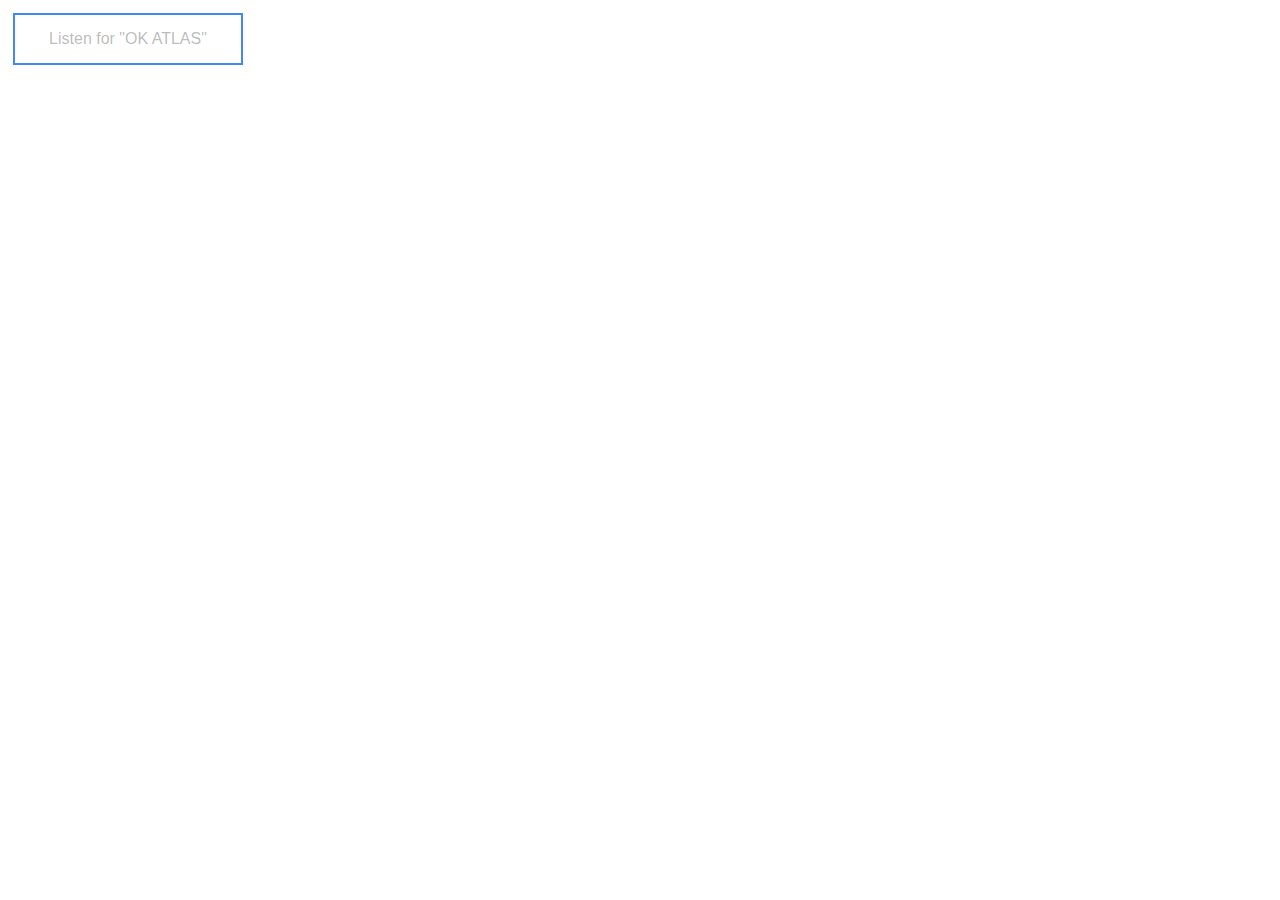
<file: specGen/index.html>
<!DOCTYPE html>
<html>
  <head>
    <meta charset="utf-8"/>
    <script src="./lib/tf.min.js"></script>
    <script src="./lib/properties.js"></script>
    <script src="./lib/spec_gen_lib.js"></script>
    <script src="./lib/index.js"></script>
    <link rel="stylesheet" href="./lib/styles.css">
    <title>Offline Recognition</title>
  </head> 
  <body>
    <button id="listen" onclick="listen()" class="button" disabled="true">Listen for "OK ATLAS"</button>
    <div id="console"></div>
    <div id="predictions" style="display: none;flex-direction: row">
      <div id="ok_atlas" class="prediction">OK ATLAS</div>
      <div id="other" class="prediction">Other</div>
    </div>
    <!-- <audio id="yes">
      <source src="yes.mp3" type="audio/mpeg">
    </audio> Sathish : Commented this part out-->
  </body>
</html>
</file>
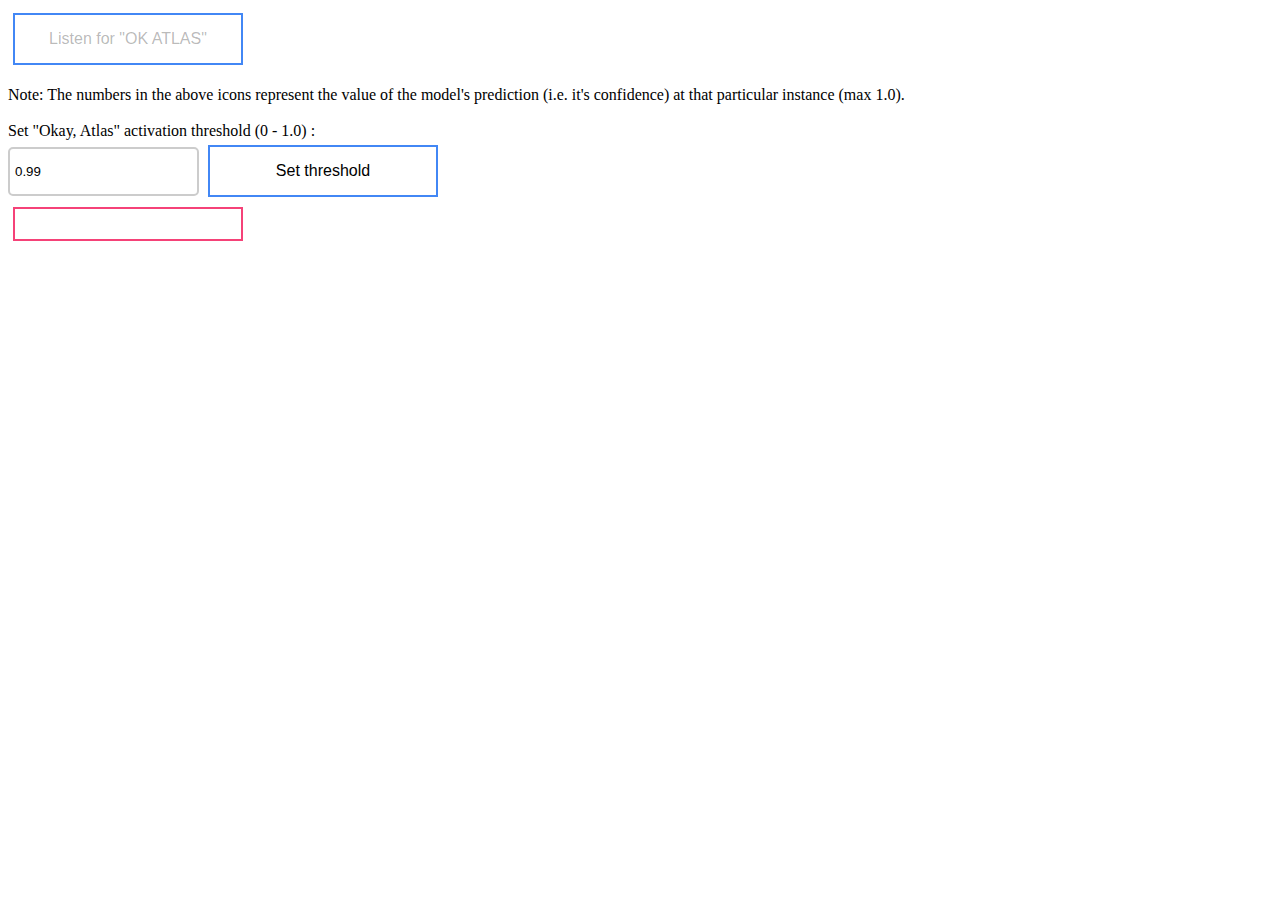
<file: specGenFinal/index.html>
<!DOCTYPE html>
<html>
  <head>
    <meta charset="utf-8"/>
    <script src="./lib/adapter.js"></script>
    <script src="./lib/tf.min.js"></script>
    <script src="./lib/properties.js"></script>
    <script src="./lib/spec_gen_lib.js"></script>
    <!-- <script src="./lib/speechcommands.js"></script> -->
    <script src="./lib/canvasjs.min.js"></script>
    <script src="./lib/index.js"></script>
    
    <link rel="stylesheet" href="./lib/styles.css">
    <title>Offline Recognition</title>
  </head> 
  <body>
    <button id="listen" onclick="listen()" class="button" disabled="true">Listen for "OK ATLAS"</button>
    
    <p>
      Note: The numbers in the above icons represent the value of the model's prediction (i.e. it's confidence) at that particular instance (max 1.0).
      <br>
      <br>
      Set "Okay, Atlas" activation threshold (0 - 1.0) : 
      <br>
      <input type="text" name="threshold" id="threshold" value="0.99">
      <button type="button" id="set" class="button" onclick="setThreshold()">Set threshold</button>
      <br>
      <button id="model_version" class="info"></button>
    </p>
    <div id="console"></div>
    <div id="predictions" style="display: none;flex-direction: row">
      <div id="ok_atlas" class="prediction">OK ATLAS</div>
      <div id="other" class="negative">Other</div>
    </div>
    <div id="chartContainer" style="height: 300px; width: 50%;"></div>
    <script>
      var chart = new CanvasJS.Chart('chartContainer', {
        title: {
          text: "Confidence"
        },
        axisY: {
          includeZero: false,
          maximum: 1.25,
          minimum: 0,
          markerSize:0
        },      
        data: [{
          type: "line",
          dataPoints: chartData
        }]
      });
    </script>

  </body>
</html>
</file>
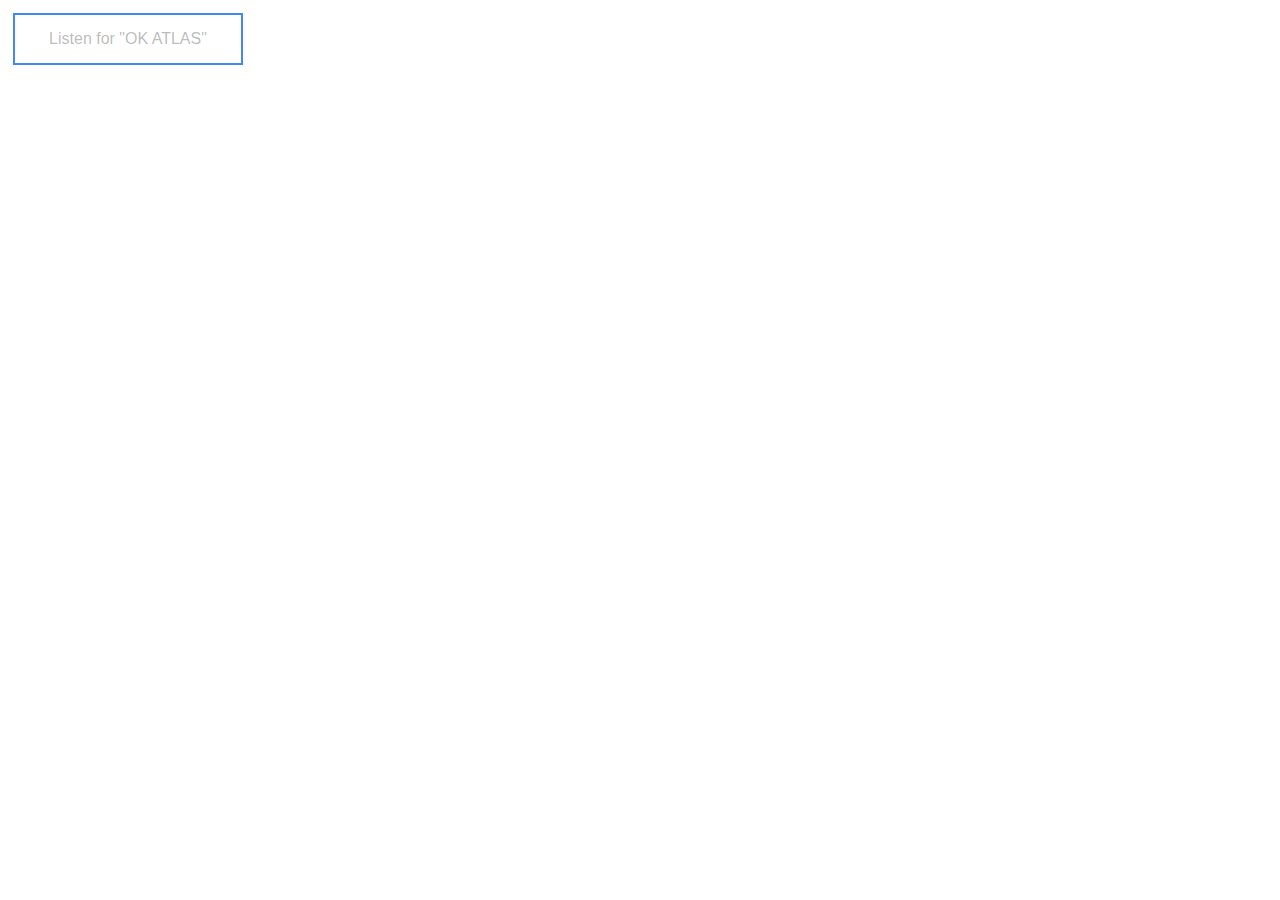
<file: specGenMic/index.html>
<!DOCTYPE html>
<html>
  <head>
    <meta charset="utf-8"/>
    <script src="./lib/adapter.js"></script>
    <script src="./lib/tf.min.js"></script>
    <script src="./lib/properties.js"></script>
    <script src="./lib/spec_gen_lib.js"></script>
    <script src="./lib/index.js"></script>
    <link rel="stylesheet" href="./lib/styles.css">
    <title>Offline Recognition</title>
  </head> 
  <body>
    <button id="listen" onclick="listen()" class="button" disabled="true">Listen for "OK ATLAS"</button>
    <div id="console"></div>
    <div id="predictions" style="display: none;flex-direction: row">
      <div id="ok_atlas" class="prediction">OK ATLAS</div>
      <div id="other" class="prediction">Other</div>
    </div>
    <!-- <audio id="yes">
      <source src="yes.mp3" type="audio/mpeg">
    </audio> Sathish : Commented this part out-->
  </body>
</html>
</file>
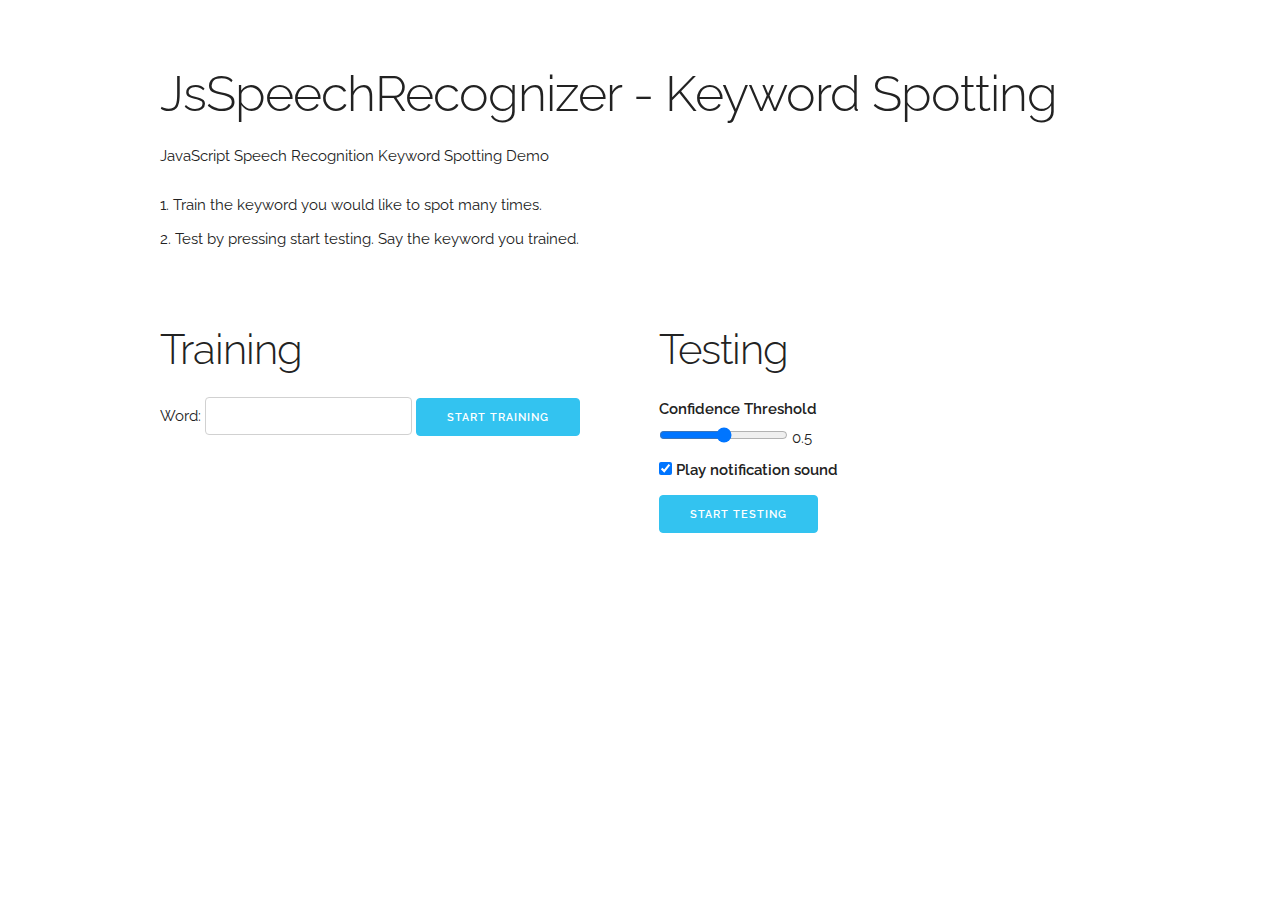
<file: KeywordSpotting/keyword-spotting.html>
<!DOCTYPE html>
<html lang="en">

<head>
    <meta charset="utf-8">
    <title>JavaScript Speech Recognition - Keyword Spotting Demo</title>

    <meta name="viewport" content="width=device-width, initial-scale=1">
    <link href="//fonts.googleapis.com/css?family=Raleway:400,300,600" rel="stylesheet" type="text/css">
    <link rel="stylesheet" href="./css/normalize.css">
    <link rel="stylesheet" href="./css/skeleton.css">
    <link rel="stylesheet" href="./css/demos.css">

</head>

<body>
    <audio id='audio' ></audio>
    <!-- Include the WebRTC adapter -->
    <script src="./adapter.js"></script>
    <!-- Include jquery -->
    <script src="https://ajax.googleapis.com/ajax/libs/jquery/2.2.0/jquery.min.js"></script>
    <script src="./JsSpeechRecognizer.js"></script>

    <script>
        // Load a notification sound
       // var notificationSound = new Audio("./notification1.wav");
        //var notificationSound = new Audio();  // Sathish
        //notificationSound.play(); //Sathish 
        

        var speechRec = new JsSpeechRecognizer();

        // Adjust the recognizer parameters
        speechRec.numGroups = 60;
        speechRec.groupSize = 5;

        speechRec.openMic();

        $(document).ready(function() {
            // Add the handler for the button
            $("#startStopRecordingButton").click(function() {
                if (!speechRec.isRecording()) {
                    var word = $("#currentWordText").val();
                    speechRec.startTrainingRecording(word);

                    // Update the UI, and prevent the testing button from being pressed
                    $("#startStopRecordingButton").val("stop training");
                    document.getElementById("testingStartStopRecordingButton").disabled = true;
                    
                    
                } else {
                    var recordingId = speechRec.stopRecording();

                    // Update the UI and re-enable testing button
                    $("#startStopRecordingButton").val("start training");
                    document.getElementById("testingStartStopRecordingButton").disabled = false;
                    

                    // Append to the results area
                    var playbackDivId = "playbackResultId" + recordingId;
                    var playButtonId = "playRecordingButton" + recordingId;
                    var deleteButtonId = "deleteRecordingButton" + recordingId;

                    var appendHtml = '<div id=' + playbackDivId + '>recording #' + recordingId;
                    appendHtml += ' for word <b>' + $("#currentWordText").val() + '</b>';
                    appendHtml += '<input type="button" class="playDeleteButton" value="play" id="' + playButtonId + '"" />';
                    appendHtml += '<input type="button" class="playDeleteButton" value="delete" id="' + deleteButtonId + '" />';
                    appendHtml += '</div>';

                    $("#resultsDiv").append(appendHtml);

                    // Add the play click functionality
                    var finalPlaybackId = recordingId - 1;
                    $("#" + playButtonId).click(function() {
                        speechRec.playTrainingBuffer((finalPlaybackId));
                    });

                    // Add the delete click functionality
                    $("#" + deleteButtonId).click(function() {
                        $("#" + playbackDivId).hide();
                        speechRec.deleteTrainingBuffer(finalPlaybackId);
                        speechRec.generateModel();
                    });

                    // regenerate the model
                    speechRec.generateModel();

                }
            });

            $("#testingStartStopRecordingButton").click(function() {
                if (!speechRec.isRecording()) {
                    // Update the UI and prevent the training button from being pressed
                    $("#testingStartStopRecordingButton").val("stop testing");
                    document.getElementById("startStopRecordingButton").disabled = true;
                    
                    speechRec.startKeywordSpottingRecording();
                } else {
                    $("#testingStartStopRecordingButton").val("start testing");
                    document.getElementById("startStopRecordingButton").disabled = false;
                    
                    speechRec.stopRecording();
                }
            });

            // Update the confidence threshold
            $("#confidenceThreshold").val(speechRec.keywordSpottingMinConfidence);
            $("#confidenceThresholdOutput").val(speechRec.keywordSpottingMinConfidence);

            $("#confidenceThreshold").on('change', function() {
                $("#confidenceThresholdOutput").val($("#confidenceThreshold").val());
                speechRec.keywordSpottingMinConfidence = $("#confidenceThreshold").val();
            });

        });

        var updateKeywordSpotting = function(result) {

            if ($("#playNotificationCheckbox").prop('checked')) {
                // play the notification sound
               /* notificationSound.pause();
                notificationSound.currentTime = 0;
                console.log(notificationSound)
                notificationSound.play(); */
                /*var notificationSound =document.getElementById('audio');
                notificationSound.play()
                notificationSound.src = '../resources/sounds/notification1.wav';
                notificationSound.play()*/
            }

            var timeId = new Date().getTime();
            var playbackDivId = "playbackKeywordSpotId" + timeId;
            var playButtonId = "playKeywordSpotRecordingButton" + timeId;

            var appendHtml = '<div id=' + playbackDivId + '>';
            appendHtml += '<b>' + result.match + '</b> ';
            appendHtml += '<input type="button" value="play" id="' + playButtonId + '" />';
            appendHtml += '</div>';

            $("#testingResultsDiv").append(appendHtml);

            $("#" + playButtonId).click(function() {
                speechRec.playMonoAudio(result.audioBuffer);
            });

        };

        // Set the keyword spotting callback
        speechRec.keywordSpottedCallback = updateKeywordSpotting;
    </script>


    <div class="section">
        <div class="container" style="margin-top: 5%">
            <h1 class="section-heading">JsSpeechRecognizer - Keyword Spotting</h1>
            <p class="section-description">JavaScript Speech Recognition Keyword Spotting Demo</p>
            <!--<a href="https://github.com/dreamdom/JsSpeechRecognizer">JsSpeechRecognizer github page</a> -->
            <ol style="margin-top:20px;">
                <li>Train the keyword you would like to spot many times.</li>
                <li>Test by pressing start testing. Say the keyword you trained.</li>
               <!-- <li>For more detailed instructions, click <a href="https://github.com/dreamdom/JsSpeechRecognizer/tree/master/demos/keyword-spotting/">here</a>.</li> -->
            </ol>

        </div>
    </div>

    <div class="container">
        <div class="row" style="margin-top: 5%">
            <div class="one-half column">
                <h2>Training</h2>
                <div>
                    Word: <input id="currentWordText" type="text" value="" />
                    <input class="button-primary" id="startStopRecordingButton" type="button" value="start training" />
                </div>

                <div id="resultsDiv">
                </div>
            </div>

            <div class="one-half column">
                <h2>Testing</h2>
                <div>
                    <label for="fader">Confidence Threshold</label>
                    <input type="range" min="0" max="1" value=".55" step=".05" id="confidenceThreshold" />
                    <output for="confidenceThreshold" id="confidenceThresholdOutput">.55</output>
                </div>
                <div>
                    <label><input type="checkbox" id="playNotificationCheckbox" checked="checked" /> Play notification sound</label>
                </div>
                <div>
                    <input class="button-primary" id="testingStartStopRecordingButton" type="button" value="start testing" />
                </div>
                <div id="testingResultsDiv">
                </div>
            </div>
        </div>

    </div>

</body>

</html>
</file>
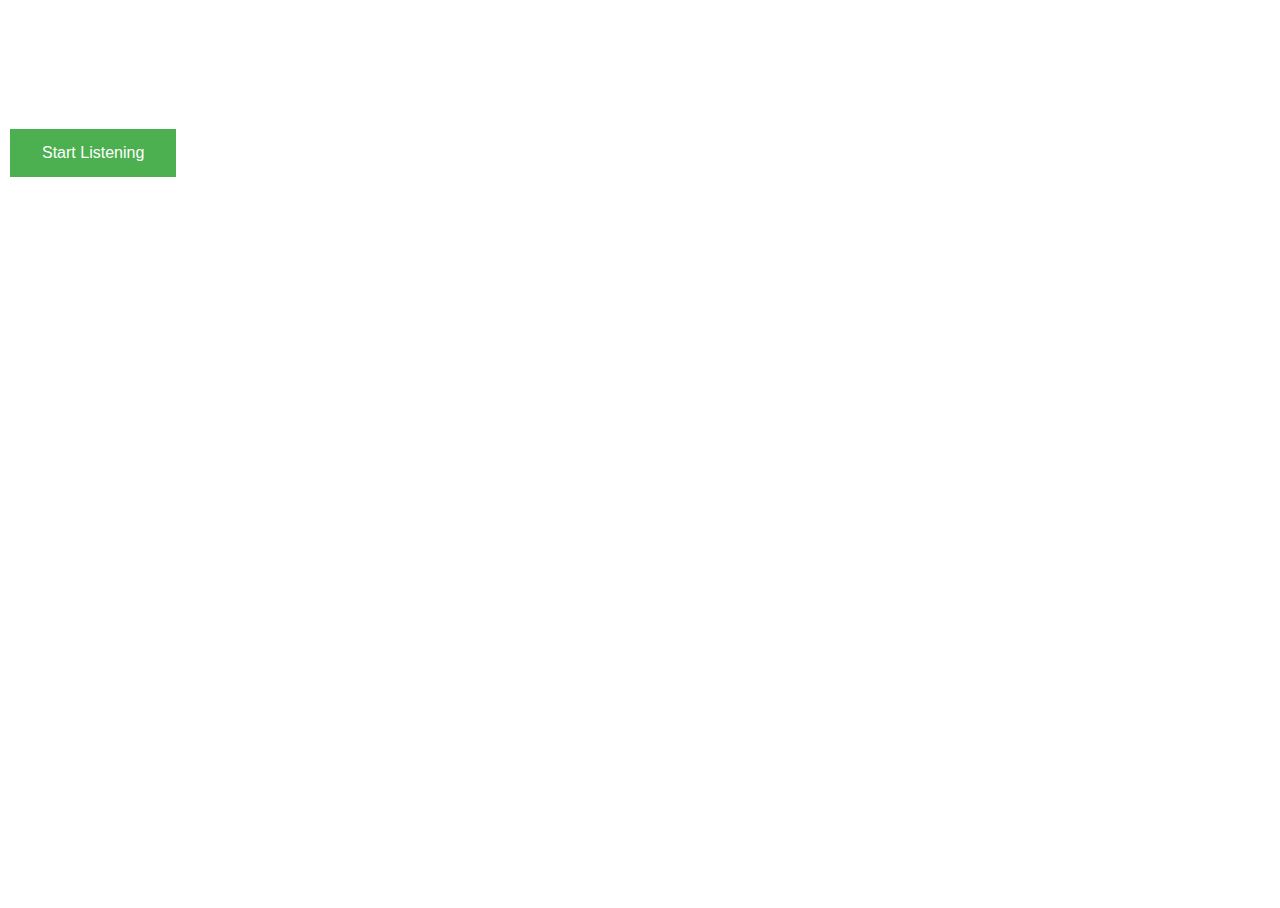
<file: spec_gen/spec_new.html>
<html>
<style>
  html,
  body {
    height: 100%;
  }

  .button {
    background-color: #008CBA;
    /* Blue */
    border: none;
    color: white;
    padding: 15px 32px;
    text-align: center;
    text-decoration: none;
    display: inline-block;
    font-size: 16px;
    margin: 4px 2px;
    cursor: pointer;
  }

  .button1 {
    background-color: #4CAF50;
    /*green*/
  }

  /*.button2 {
    background-color: #f44336;
     Red 
  }*/
</style>

<head>
  <title> Spectrogram Generator</title>
</head>

<body>
  <button class="button button1" id='startbutton' onclick=initialize()>Start Listening</button>
  <!--<button class="button button2" id='stopbutton' onclick=stop()>Stop Listening</button>-->
  <canvas></canvas>
</body>
<script>
  /*  Parameters to be passed
  // Number of Frames    56    (minimum=10 )
  // Overlap Factor      0.25  (0 to 1)
  // FFT Size            (default : 2048 power of 2)      
  // FrameDuration       (23.21)
  */
  console.clear();
  let audioContext=null, analyser, data, length, source, frameIntervalTask, streaming = false, sampling_end = false;
  let freqQueue = []
  
  function initialize() {
    if (isListening()) {
      stop()
      document.getElementById('startbutton').textContent = 'Start Listening'
      document.getElementById('startbutton').style.backgroundColor = '#4CAF50';
      return
    }
    //document.getElementById('startbutton').disabled = true;          //Sathish:Disabling the start button
    document.getElementById('startbutton').textContent = 'Stop Listening'
    document.getElementById('startbutton').style.backgroundColor = '#f44336';
    if (document.getElementById('startbutton')){
      audioContext = new (window.AudioContext || window.webkitAudioContext)   //Sathish : Creating an AudioContext 
      console.log('I am here')
    }
    analyser = audioContext.createAnalyser();                          //Sathish : Creating an Analysyer 
    //analyser.fftSize = 4096;  
    analyser.fftSize = 2048;                                         //Sathish : Setting the FFT Size 
    navigator.mediaDevices.getUserMedia({ audio: true })             // Sathish : Accessing the Mic           
      .then(process) //.catch((errorMessage)=>{console.log('Error Occured:',errorMessage)});                                                  
  }

  function process(stream) {
    if (streaming) {
      throw new Error('Cannot start streaming again when streaming is ongoing.');
    }
    streaming = true
    source = audioContext.createMediaStreamSource(stream);
    source.connect(analyser);
    // const data = new Uint8Array(analyser.frequencyBinCount);   // Sathish : To get the FFT data in Uint8Array
    data = new Float32Array(analyser.frequencyBinCount);         // Sathish :To get FFT data in float32array from audio context analyser node
    length = data.length;
    console.log('length:', length);
    console.log((analyser.fftSize / 2) / audioContext.sampleRate * 1e3)
    frameIntervalTask = setInterval(getFrequencyData, (analyser.fftSize / 2) / audioContext.sampleRate * 1e3)    // Doubt : This gives me 23.21 
    //let timeout = setTimeout(stop, 2600)
  }

  function isListening() {
    return streaming;
  }

  let counter = 0;
  function getFrequencyData() {
    // analyser.getByteFrequencyData(data); 
    analyser.getFloatFrequencyData(data)      // To get the float data  //calculates FFT and stores in data  --> what is the Size of the data ? 
    //  console.log('data', data)             // Printing the data
   // console.log ('maximum',Math.max(data))
   // console.log('minimum',Math.min(data))
    if (data[0] == -Infinity || 0)
      return;
    freqQueue.push(data.slice(0, 232))
    if (freqQueue.length > 55) {
      flat_queue = flattenQueue(freqQueue)
      normalizedData = normalize(flat_queue)
      console.log('normalizedData or spectrogramData :', counter++, normalizedData)
      //console.log('freqQueue:', freqQueue)                                    
      const deleteCount = Math.floor(freqQueue.length * (1 - 0.75));    // 0.25 is a overlapfactor   
      freqQueue.splice(0, deleteCount)
    }
  }

  function normalize(x) {
    const mean = -100;
    const std = 10;
    return x.map(x => (x - mean) / std);
  }

  function flattenQueue(queue) {
    var frameSize = queue[0].length;        //queue[0].length=232
    var freqData = new Float32Array(queue.length * frameSize);  //56*232queue.length=56 queue[0].length=232
    queue.forEach(function (data, i) { return freqData.set(data, i * frameSize); });
    return freqData;
  }

  function stop() {
    if (frameIntervalTask == null) {
      throw new Error('Cannot stop because there is no ongoing streaming activity.');
    }
    clearInterval(frameIntervalTask)
    analyser.disconnect();
    audioContext.close();
    if (source != null && source.mediaStream.getTracks().length > 0) {
      source.mediaStream.getTracks()[0].stop();
      console.log("Stopping the stream")
    }
    console.log('I am stopped')
    streaming = false
    counter = 0;
  }
</script>
</html>
</file>
<file: specGen/lib/styles.css>
button,label {
	margin:5px;
}
div {
	margin:5px;
}

.prediction {
	display: flex;
	justify-content:center;
	align-content:center;
	flex-direction:column;
	border-radius: 25px;
	padding: 20px;
	height: 20px;
	border: 2px solid #73AD21;
}
.green_background {
	background: #73AD21 !important;
}
.button {
  border: 2px solid #4287f5;
  padding: 15px 5px;
  background: white;
  text-align: center;
  text-decoration: none;
  display: inline-block;
  font-size: 16px;
  width:230px;
}
.button:hover {
  background: #4287f5;
}
</file>
<file: specGenFinal/lib/styles.css>
button,label {
	margin:5px;
}
div {
	margin:5px;
}

.prediction {
	display: flex;
	justify-content:center;
	align-content:center;
	flex-direction:column;
	border-radius: 25px;
	padding: 20px;
	height: 20px;
	border: 2px solid #73AD21;
}
.green_background {
	background: #73AD21 !important;
}
.red_background {
  background: #e46161;
}
.negative {
  display: flex;
	justify-content:center;
	align-content:center;
	flex-direction:column;
	border-radius: 25px;
	padding: 20px;
	height: 20px;
  border: 2px solid #e46161;
}
.button {
  border: 2px solid #4287f5;
  padding: 15px 5px;
  background: white;
  text-align: center;
  text-decoration: none;
  display: inline-block;
  font-size: 16px;
  width:230px;
}
.button:hover {
  background: #4287f5;
}
.info {
	border: 2px solid #f54278;
  padding: 15px 5px;
  background: white;
  text-align: center;
  text-decoration: none;
  display: inline-block;
  font-size: 16px;
  width:230px;
}

input[type=text] {padding:15px 5px;
	border:2px solid #ccc; 
	-webkit-border-radius: 5px;
	border-radius: 5px;
	}
</file>
<file: specGenMic/lib/styles.css>
button,label {
	margin:5px;
}
div {
	margin:5px;
}

.prediction {
	display: flex;
	justify-content:center;
	align-content:center;
	flex-direction:column;
	border-radius: 25px;
	padding: 20px;
	height: 20px;
	border: 2px solid #73AD21;
}
.green_background {
	background: #73AD21 !important;
}
.button {
  border: 2px solid #4287f5;
  padding: 15px 5px;
  background: white;
  text-align: center;
  text-decoration: none;
  display: inline-block;
  font-size: 16px;
  width:230px;
}
.button:hover {
  background: #4287f5;
}
</file>
<file: KeywordSpotting/css/skeleton.css>
/*
* Skeleton V2.0.4
* Copyright 2014, Dave Gamache
* www.getskeleton.com
* Free to use under the MIT license.
* http://www.opensource.org/licenses/mit-license.php
* 12/29/2014
*/


/* Table of contents
––––––––––––––––––––––––––––––––––––––––––––––––––
- Grid
- Base Styles
- Typography
- Links
- Buttons
- Forms
- Lists
- Code
- Tables
- Spacing
- Utilities
- Clearing
- Media Queries
*/


/* Grid
–––––––––––––––––––––––––––––––––––––––––––––––––– */
.container {
  position: relative;
  width: 100%;
  max-width: 960px;
  margin: 0 auto;
  padding: 0 20px;
  box-sizing: border-box; }
.column,
.columns {
  width: 100%;
  float: left;
  box-sizing: border-box; }

/* For devices larger than 400px */
@media (min-width: 400px) {
  .container {
    width: 85%;
    padding: 0; }
}

/* For devices larger than 550px */
@media (min-width: 550px) {
  .container {
    width: 80%; }
  .column,
  .columns {
    margin-left: 4%; }
  .column:first-child,
  .columns:first-child {
    margin-left: 0; }

  .one.column,
  .one.columns                    { width: 4.66666666667%; }
  .two.columns                    { width: 13.3333333333%; }
  .three.columns                  { width: 22%;            }
  .four.columns                   { width: 30.6666666667%; }
  .five.columns                   { width: 39.3333333333%; }
  .six.columns                    { width: 48%;            }
  .seven.columns                  { width: 56.6666666667%; }
  .eight.columns                  { width: 65.3333333333%; }
  .nine.columns                   { width: 74.0%;          }
  .ten.columns                    { width: 82.6666666667%; }
  .eleven.columns                 { width: 91.3333333333%; }
  .twelve.columns                 { width: 100%; margin-left: 0; }

  .one-third.column               { width: 30.6666666667%; }
  .two-thirds.column              { width: 65.3333333333%; }

  .one-half.column                { width: 48%; }

  /* Offsets */
  .offset-by-one.column,
  .offset-by-one.columns          { margin-left: 8.66666666667%; }
  .offset-by-two.column,
  .offset-by-two.columns          { margin-left: 17.3333333333%; }
  .offset-by-three.column,
  .offset-by-three.columns        { margin-left: 26%;            }
  .offset-by-four.column,
  .offset-by-four.columns         { margin-left: 34.6666666667%; }
  .offset-by-five.column,
  .offset-by-five.columns         { margin-left: 43.3333333333%; }
  .offset-by-six.column,
  .offset-by-six.columns          { margin-left: 52%;            }
  .offset-by-seven.column,
  .offset-by-seven.columns        { margin-left: 60.6666666667%; }
  .offset-by-eight.column,
  .offset-by-eight.columns        { margin-left: 69.3333333333%; }
  .offset-by-nine.column,
  .offset-by-nine.columns         { margin-left: 78.0%;          }
  .offset-by-ten.column,
  .offset-by-ten.columns          { margin-left: 86.6666666667%; }
  .offset-by-eleven.column,
  .offset-by-eleven.columns       { margin-left: 95.3333333333%; }

  .offset-by-one-third.column,
  .offset-by-one-third.columns    { margin-left: 34.6666666667%; }
  .offset-by-two-thirds.column,
  .offset-by-two-thirds.columns   { margin-left: 69.3333333333%; }

  .offset-by-one-half.column,
  .offset-by-one-half.columns     { margin-left: 52%; }

}


/* Base Styles
–––––––––––––––––––––––––––––––––––––––––––––––––– */
/* NOTE
html is set to 62.5% so that all the REM measurements throughout Skeleton
are based on 10px sizing. So basically 1.5rem = 15px :) */
html {
  font-size: 62.5%; }
body {
  font-size: 1.5em; /* currently ems cause chrome bug misinterpreting rems on body element */
  line-height: 1.6;
  font-weight: 400;
  font-family: "Raleway", "HelveticaNeue", "Helvetica Neue", Helvetica, Arial, sans-serif;
  color: #222; }


/* Typography
–––––––––––––––––––––––––––––––––––––––––––––––––– */
h1, h2, h3, h4, h5, h6 {
  margin-top: 0;
  margin-bottom: 2rem;
  font-weight: 300; }
h1 { font-size: 4.0rem; line-height: 1.2;  letter-spacing: -.1rem;}
h2 { font-size: 3.6rem; line-height: 1.25; letter-spacing: -.1rem; }
h3 { font-size: 3.0rem; line-height: 1.3;  letter-spacing: -.1rem; }
h4 { font-size: 2.4rem; line-height: 1.35; letter-spacing: -.08rem; }
h5 { font-size: 1.8rem; line-height: 1.5;  letter-spacing: -.05rem; }
h6 { font-size: 1.5rem; line-height: 1.6;  letter-spacing: 0; }

/* Larger than phablet */
@media (min-width: 550px) {
  h1 { font-size: 5.0rem; }
  h2 { font-size: 4.2rem; }
  h3 { font-size: 3.6rem; }
  h4 { font-size: 3.0rem; }
  h5 { font-size: 2.4rem; }
  h6 { font-size: 1.5rem; }
}

p {
  margin-top: 0; }


/* Links
–––––––––––––––––––––––––––––––––––––––––––––––––– */
a {
  color: #1EAEDB; }
a:hover {
  color: #0FA0CE; }


/* Buttons
–––––––––––––––––––––––––––––––––––––––––––––––––– */
.button,
button,
input[type="submit"],
input[type="reset"],
input[type="button"] {
  display: inline-block;
  height: 38px;
  padding: 0 30px;
  color: #555;
  text-align: center;
  font-size: 11px;
  font-weight: 600;
  line-height: 38px;
  letter-spacing: .1rem;
  text-transform: uppercase;
  text-decoration: none;
  white-space: nowrap;
  background-color: transparent;
  border-radius: 4px;
  border: 1px solid #bbb;
  cursor: pointer;
  box-sizing: border-box; }
.button:hover,
button:hover,
input[type="submit"]:hover,
input[type="reset"]:hover,
input[type="button"]:hover,
.button:focus,
button:focus,
input[type="submit"]:focus,
input[type="reset"]:focus,
input[type="button"]:focus {
  color: #333;
  border-color: #888;
  outline: 0; }
.button.button-primary,
button.button-primary,
input[type="submit"].button-primary,
input[type="reset"].button-primary,
input[type="button"].button-primary {
  color: #FFF;
  background-color: #33C3F0;
  border-color: #33C3F0; }
.button.button-primary:hover,
button.button-primary:hover,
input[type="submit"].button-primary:hover,
input[type="reset"].button-primary:hover,
input[type="button"].button-primary:hover,
.button.button-primary:focus,
button.button-primary:focus,
input[type="submit"].button-primary:focus,
input[type="reset"].button-primary:focus,
input[type="button"].button-primary:focus {
  color: #FFF;
  background-color: #1EAEDB;
  border-color: #1EAEDB; }


/* Forms
–––––––––––––––––––––––––––––––––––––––––––––––––– */
input[type="email"],
input[type="number"],
input[type="search"],
input[type="text"],
input[type="tel"],
input[type="url"],
input[type="password"],
textarea,
select {
  height: 38px;
  padding: 6px 10px; /* The 6px vertically centers text on FF, ignored by Webkit */
  background-color: #fff;
  border: 1px solid #D1D1D1;
  border-radius: 4px;
  box-shadow: none;
  box-sizing: border-box; }
/* Removes awkward default styles on some inputs for iOS */
input[type="email"],
input[type="number"],
input[type="search"],
input[type="text"],
input[type="tel"],
input[type="url"],
input[type="password"],
textarea {
  -webkit-appearance: none;
     -moz-appearance: none;
          appearance: none; }
textarea {
  min-height: 65px;
  padding-top: 6px;
  padding-bottom: 6px; }
input[type="email"]:focus,
input[type="number"]:focus,
input[type="search"]:focus,
input[type="text"]:focus,
input[type="tel"]:focus,
input[type="url"]:focus,
input[type="password"]:focus,
textarea:focus,
select:focus {
  border: 1px solid #33C3F0;
  outline: 0; }
label,
legend {
  display: block;
  margin-bottom: .5rem;
  font-weight: 600; }
fieldset {
  padding: 0;
  border-width: 0; }
input[type="checkbox"],
input[type="radio"] {
  display: inline; }
label > .label-body {
  display: inline-block;
  margin-left: .5rem;
  font-weight: normal; }


/* Lists
–––––––––––––––––––––––––––––––––––––––––––––––––– */
ul {
  list-style: circle inside; }
ol {
  list-style: decimal inside; }
ol, ul {
  padding-left: 0;
  margin-top: 0; }
ul ul,
ul ol,
ol ol,
ol ul {
  margin: 1.5rem 0 1.5rem 3rem;
  font-size: 90%; }
li {
  margin-bottom: 1rem; }


/* Code
–––––––––––––––––––––––––––––––––––––––––––––––––– */
code {
  padding: .2rem .5rem;
  margin: 0 .2rem;
  font-size: 90%;
  white-space: nowrap;
  background: #F1F1F1;
  border: 1px solid #E1E1E1;
  border-radius: 4px; }
pre > code {
  display: block;
  padding: 1rem 1.5rem;
  white-space: pre; }


/* Tables
–––––––––––––––––––––––––––––––––––––––––––––––––– */
th,
td {
  padding: 12px 15px;
  text-align: left;
  border-bottom: 1px solid #E1E1E1; }
th:first-child,
td:first-child {
  padding-left: 0; }
th:last-child,
td:last-child {
  padding-right: 0; }


/* Spacing
–––––––––––––––––––––––––––––––––––––––––––––––––– */
button,
.button {
  margin-bottom: 1rem; }
input,
textarea,
select,
fieldset {
  margin-bottom: 1.5rem; }
pre,
blockquote,
dl,
figure,
table,
p,
ul,
ol,
form {
  margin-bottom: 2.5rem; }


/* Utilities
–––––––––––––––––––––––––––––––––––––––––––––––––– */
.u-full-width {
  width: 100%;
  box-sizing: border-box; }
.u-max-full-width {
  max-width: 100%;
  box-sizing: border-box; }
.u-pull-right {
  float: right; }
.u-pull-left {
  float: left; }


/* Misc
–––––––––––––––––––––––––––––––––––––––––––––––––– */
hr {
  margin-top: 3rem;
  margin-bottom: 3.5rem;
  border-width: 0;
  border-top: 1px solid #E1E1E1; }


/* Clearing
–––––––––––––––––––––––––––––––––––––––––––––––––– */

/* Self Clearing Goodness */
.container:after,
.row:after,
.u-cf {
  content: "";
  display: table;
  clear: both; }


/* Media Queries
–––––––––––––––––––––––––––––––––––––––––––––––––– */
/*
Note: The best way to structure the use of media queries is to create the queries
near the relevant code. For example, if you wanted to change the styles for buttons
on small devices, paste the mobile query code up in the buttons section and style it
there.
*/


/* Larger than mobile */
@media (min-width: 400px) {}

/* Larger than phablet (also point when grid becomes active) */
@media (min-width: 550px) {}

/* Larger than tablet */
@media (min-width: 750px) {}

/* Larger than desktop */
@media (min-width: 1000px) {}

/* Larger than Desktop HD */
@media (min-width: 1200px) {}
</file>
<file: KeywordSpotting/css/demos.css>
/*
* demos.css - custom css for the speech recognition demos.
*/

.playDeleteButton {
  margin: 5px;
}

/*
 * Based on snippet from:
 * https://github.com/skeleton-framework/skeleton-framework
 */
.button.button-primary:disabled,
button.button-primary:disabled,
input[type="submit"].button-primary:disabled,
input[type="reset"].button-primary:disabled,
input[type="button"].button-primary:disabled {
  color: #FFF;
  background-color: #BBDDE9;
  border-color: #BBDDE9;
}
</file>
